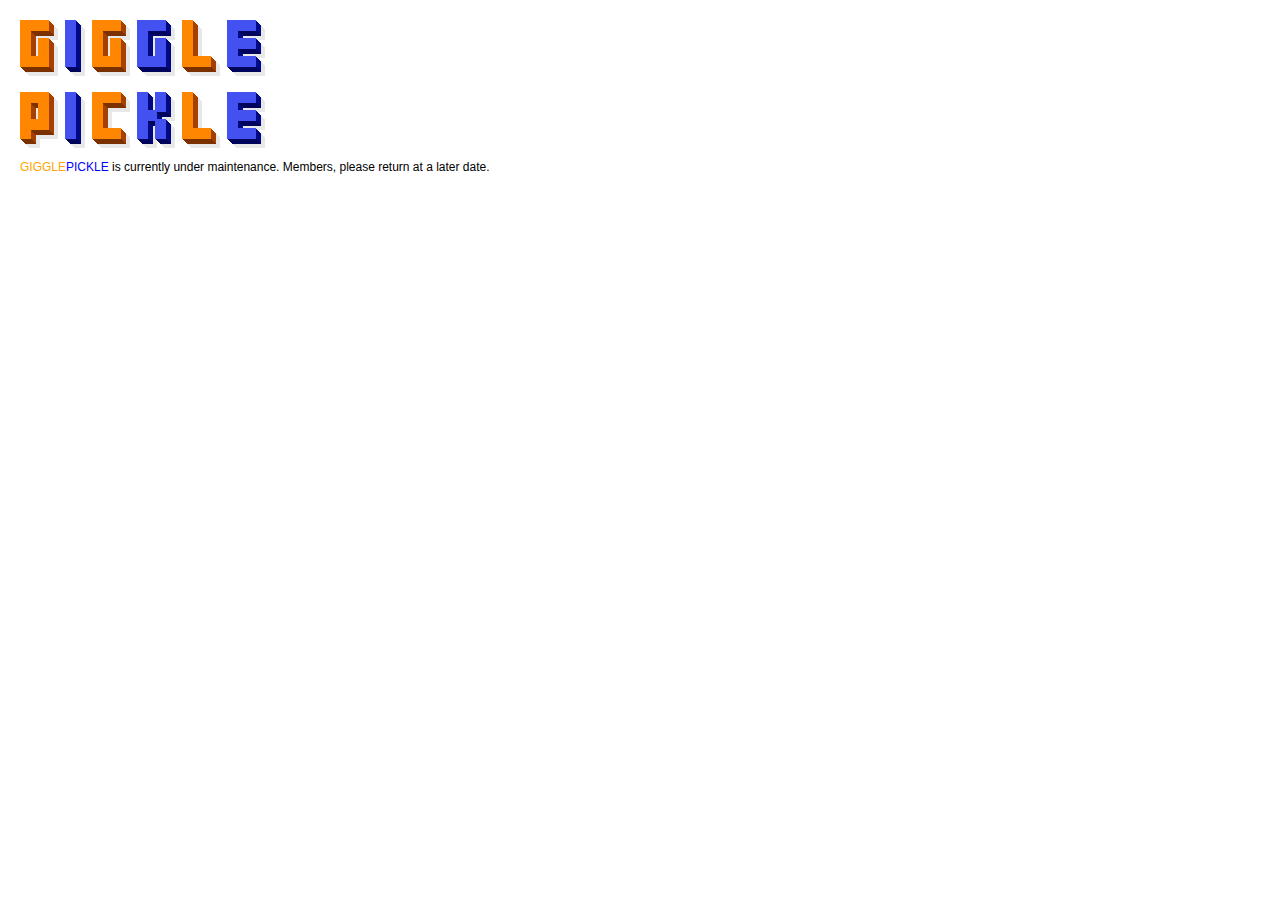
<file: index.html>
<!DOCTYPE html>
<html lang="en">

<head>
    <meta charset="UTF-8">
    <meta name="viewport" content="width=device-width, initial-scale=1.0">
    <title>GIGGLEPICKLE</title>

    <link rel="stylesheet" type="text/css" href="style.css">
    <link rel="icon" type="image/x-icon" href="resources/favicon.ico">

    <!-- Metadata -->
    <meta property="og:title" content="GIGGLEPICKLE" />
    <meta property="og:type" content="website" />
    <meta property="og:url" content="https://gigglepickle.com" />
    <meta property="og:image" content="https://gigglepickle.com/resources/thumb.png" />
    <meta property="og:description" content="Members only." />
    <meta name="theme-color" content="#FF0000">

    <!-- Include this to make the og:image larger -->
    <meta name="twitter:card" content="summary_large_image">
</head>

<body>
    <!-- Logo -->
    <img src="resources/gigglepickle.png" id="logoImage" alt="giggle pickle logo">

    <p id="footer"><span style="color: orange">GIGGLE</span><span style="color: blue">PICKLE</span> is currently under
        maintenance. Members, please return at a later date.</p>
</body>

</html>
</file>
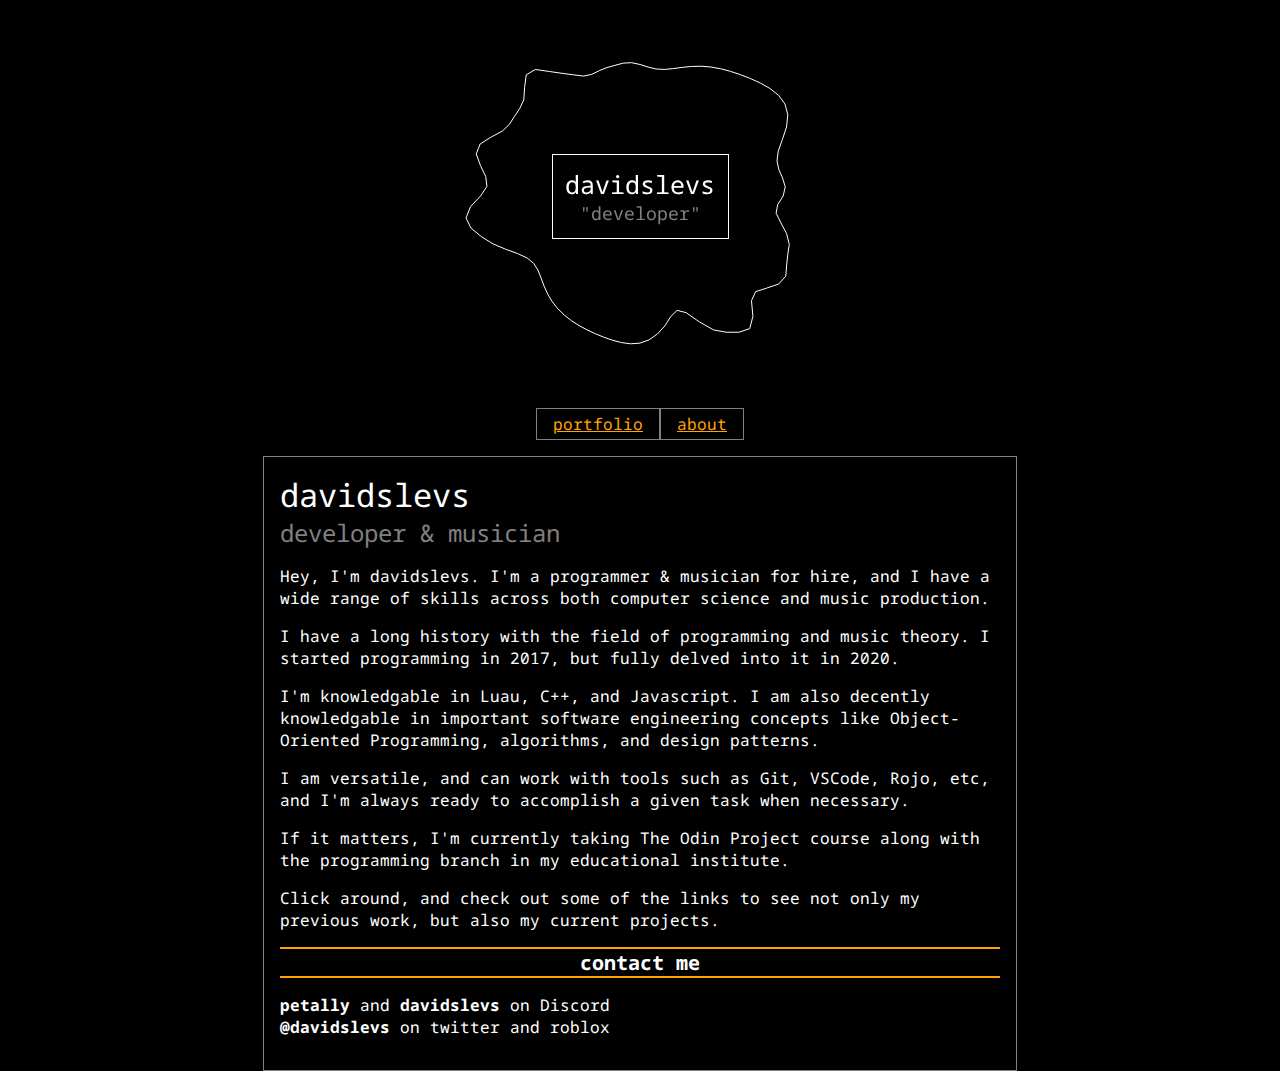
<file: davidslevs/index.html>
<!DOCTYPE html>
<html lang="en">
<head>
    <meta charset="UTF-8">
    <meta name="viewport" content="width=device-width, initial-scale=1.0">
    <link href='https://fonts.googleapis.com/css?family=Noto Sans Mono' rel='stylesheet'>
    <link rel="stylesheet" href="style.css">
    <link rel="icon" type="image/x-icon" href="assets/favicon.ico">
    <title>davidslevs</title>
</head>
<body>
    <div class="canvas-container">
        <canvas id="mainCanvas" width="392" height="392">Canvas is not supported by this browser</canvas>
        <div id="my-name-container">
            <p id="my-name">davidslevs</p>
            <p id="my-name-tagline">"developer"</p>
        </div>
    </div>
    <div class="nav-container">
        <div class="nav-bar">
            <ul>
                <li><a href="portfolio.html">portfolio</a></li>
                <li><a href="index.html">about</a></li>
            </ul>
        </div>
    </div>
    <div class="page-content-container">
        <div class="page-content">
            <h1>davidslevs</h1>
            <h2>developer & musician</h2>
            <p>Hey, I'm davidslevs. I'm a programmer & musician for hire, and I have a wide range of skills across both computer science and music production.</p>
            <p>I have a long history with the field of programming and music theory. I started programming in 2017, but fully delved into it in 2020.</p>
            <p>I'm knowledgable in Luau, C++, and Javascript. I am also decently knowledgable in important software engineering concepts like Object-Oriented Programming, algorithms, and design patterns.</p>
            <p>I am versatile, and can work with tools such as Git, VSCode, Rojo, etc, and I'm always ready to accomplish a given task when necessary.</p>
            <p>If it matters, I'm currently taking The Odin Project course along with the programming branch in my educational institute.</p>
            <p>Click around, and check out some of the links to see not only my previous work, but also my current projects.</p>
            <h3>contact me</h3>
            <p><strong>petally</strong> and <strong>davidslevs</strong> on Discord<br/>
            <strong>@davidslevs</strong> on twitter and roblox</p>
        </div>
    </div>
    <script src="noise.js"></script>
    <script src="index.js"></script>
</body>
</html>
</file>
<file: style.css>
body {
    font-family: Verdana, Geneva, Tahoma, sans-serif;
    font-size: 12px;
    padding: 1em;
    overflow: hidden;
}

hr {
    border-top: 1px dotted #000;
}

#pleaseSignIn {
    position: absolute;
    top: 0px;
    right: 1em;
}

#logoImage {
    /* IE, only works on <img> tags */
    -ms-interpolation-mode: nearest-neighbor;
    /* Firefox */
    image-rendering: crisp-edges;
    /* Chromium + Safari */
    image-rendering: pixelated;

    display: block;
    width: auto;
    height: auto;
    max-width: 20%;
    max-height: 20%;
}
</file>
<file: davidslevs/style.css>
body {
    font-family: "Noto Sans Mono", Arial, Helvetica, sans-serif;
    margin: 0;
    background-color: black;
    color: white;
}

a {
    color: orange;
}

h1, h2, h3 {
    font-weight: normal;
    margin: 0;
}

h2 {
    color: gray;
}

h3 {
    color: rgb(255, 255, 255);
    padding: 0;
    border-top: 2px solid orange;
    border-bottom: 2px solid orange;
    text-align: center;
    font-weight: bold;
    font-size: 1.25em;
}

.center-p {
    text-align: center;
}

/* Canvas */
.canvas-container {
    display: flex;
    justify-content: center;
    align-items: center;
    background-image: url(https://i.imgur.com/umQCUCc.png);
    background-repeat: no-repeat;
    background-attachment: fixed;
}

#my-name-container {
    position: absolute;
    font-size: 25px;
    padding: 0.5em;
    border: 1px solid white;
    text-align: center;
}

#my-name, #my-name-tagline {
    margin: 0;
}

#my-name-tagline {
    font-size: 18px;
    color: gray;
}

#mainCanvas {
    image-rendering: pixelated;
}

#backgroundCanvas {
    display: block;
    width: 100%;
    height: 100%;
    margin: 0;
    image-rendering: pixelated;
    z-index: -1;
}

/* Navigation */

.nav-container {
    display: flex;
    justify-content: center;
}

.nav-bar ul {
    display: flex;
    padding: 0;
}

.nav-bar ul li {
    list-style: none;
    padding: 0.25em 1em 0.25em;
    border: 1px solid gray;
    transition: border 0.25s ease-out 10ms
}

.nav-bar ul li:hover {
    border: 1px solid white;
}

/* Main content */
.page-content-container {
    display: flex;
    justify-content: center;

}

.page-content {
    border: 1px solid gray;
    padding: 1em;
    max-width: 720px;
}

/* Videos & Embeds */
video {
    display: block;
    margin: 0 auto;
}

audio {
    display: block;
    margin: 0 auto;
}
</file>
